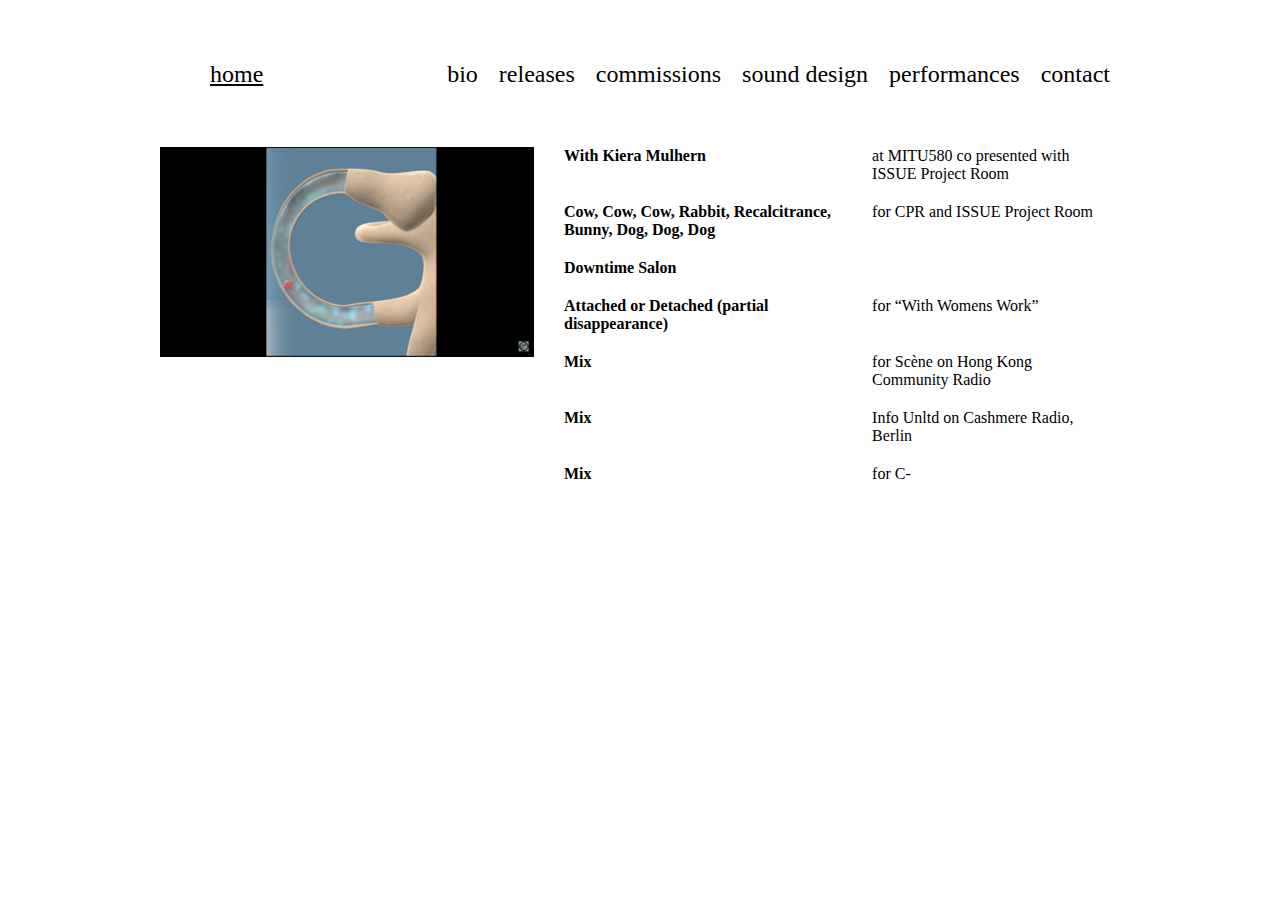
<file: commissions.html>
<!DOCTYPE html>
<html>

<head>
	<meta charset="utf-8">
	<title>sydney spann - commissions</title>
	<link rel="stylesheet" href="style.css">
	<meta name="viewport" content="width=device-width" initial-scale="1">
	<link rel="preconnect" href="https://fonts.gstatic.com">
	<link href="https://fonts.googleapis.com/css2?family=Work+Sans&display=swap" rel="stylesheet"> 
<style>
@import url('https://fonts.googleapis.com/css2?family=Chivo+Mono:wght@200&display=swap');
</style> 
</head>
<body>
	<ul >
		<div class='nav'><a class='title' href='index.html'>home</a></div>
		<div class='menu'>		
			<li><a href='info.html'>bio</a></li>
			<li><a href='releases.html'>releases</a></li>
			<li><a href='commissions.html'>commissions</a></li>
			<li><a href='soundDesign.html'>sound design</a></li>
			<li><a href='performances.html'>performances</a></li>
			<li><a href='contact.html'>contact</a></li>
		</div>
	</ul>
		<table class='commstable'>
		<tr>
			<td><a class='link' href='https://issueprojectroom.org/video/sydney-spann-kiera-mulhern'><b>With Kiera Mulhern</b></a></td>
			<td>at MITU580 co presented with ISSUE Project Room</td>
		</tr>
<!-- 	</table>
	<table> -->
		<tr>
			<td><a class='link' href='https://issueprojectroom.org/event/sydney-spann-cow-cow-cow-rabbit-recalcitrance-bunny-dog-dog-dog'><b>Cow, Cow, Cow, Rabbit, Recalcitrance, Bunny, Dog, Dog, Dog</b></a></td>
			<td>for CPR and ISSUE Project Room</td>
		</tr>
<!-- 	</table>
		<table> -->
		<tr>
			<td><a class='link' href='https://musicinstallations.com/en/projekte/nile-koetting'><b>Downtime Salon</b></a></td>
			<!-- <td>for CPR and ISSUE Project Room</td> -->
		</tr>
<!-- 	</table>
	<table> -->
		<tr>
			<td><a class='link' href='https://issueprojectroom.org/video/womens-work-sydney-spann-attached-or-detached-partial-disappearance'><b>Attached or Detached (partial disappearance)</b></a></td>
			<td>for “With Womens Work”</td>
		</tr>
<!-- 	</table>
	<table> -->
		<tr>
			<td><a class='link' href='https://hkcr.live/shows/sc-ne-iv-w-sydney-spann-07-06-2022'><b>Mix</b></a></td>
			<td>for Scène on Hong Kong Community Radio</td>
		</tr>
<!-- 	</table>
	<table> -->
		<tr>
			<td><a class='link' href='https://cashmereradio.com/episode/info-unltd-infomix-sydney-spann-temper-emerging-from-that-yawning-fissure/'><b>Mix</b></a></td>
			<td>Info Unltd on Cashmere Radio, Berlin</td>
		</tr>
<!-- 	</table>
	<table> -->
		<tr>
			<td><a class='link' href='https://soundcloud.com/cminuss/sunatirene-heart-scarce-dares'><b>Mix</b></a></td>
			<td>for C-</td>
		</tr>
	</table>
	<div class='commsimg'><img src="images/commissionspage.png" alt="uterus drawing" width="100%"></div>
	
</body>

</html>
</file>
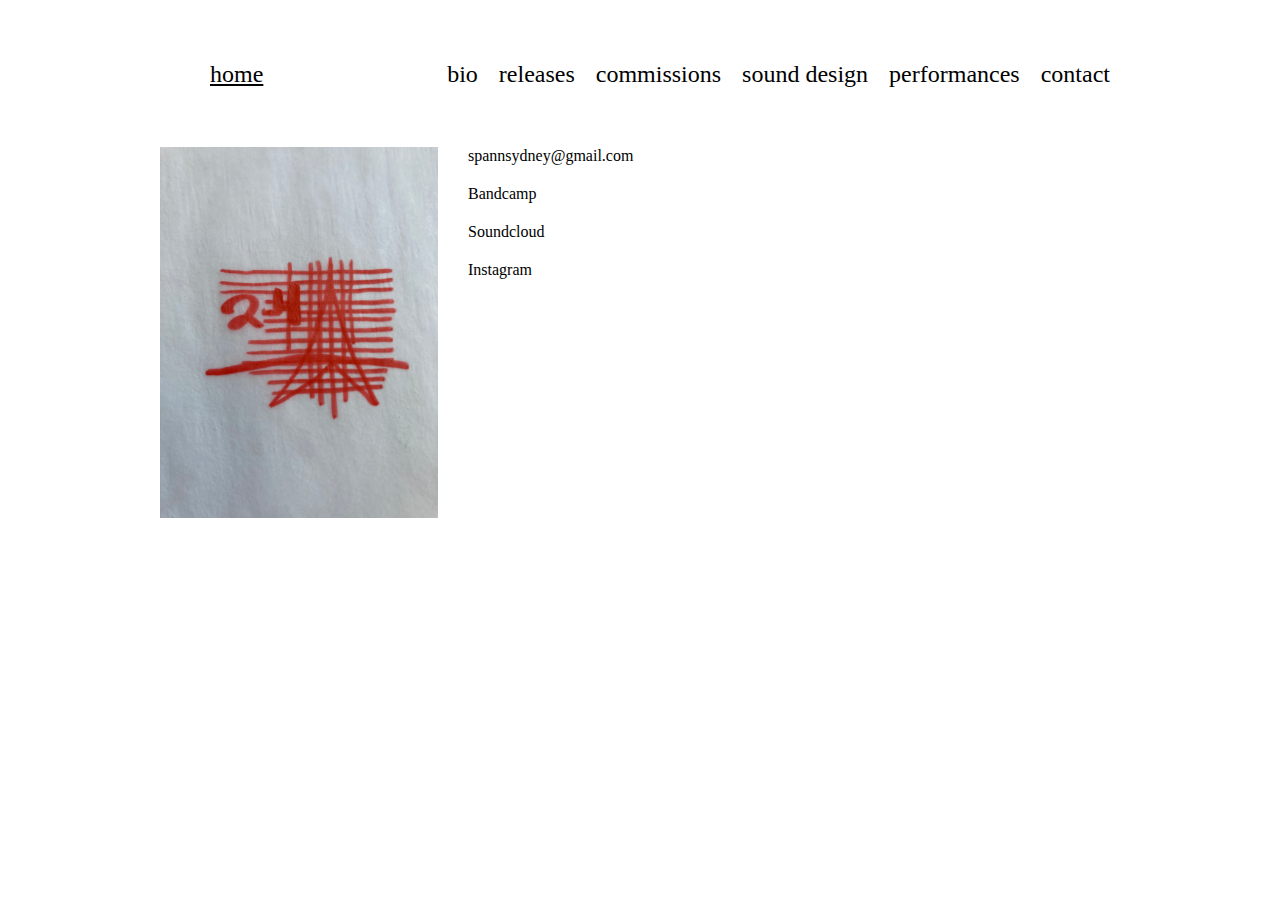
<file: contact.html>
<!DOCTYPE html>
<html>

<head>
	<meta charset="utf-8">
	<title>sydney spann - contact</title>
	<link rel="stylesheet" href="style.css">
	<meta name="viewport" content="width=device-width" initial-scale="1">
	<link rel="preconnect" href="https://fonts.gstatic.com">
	<link href="https://fonts.googleapis.com/css2?family=Work+Sans&display=swap" rel="stylesheet"> 
<style>
@import url('https://fonts.googleapis.com/css2?family=Chivo+Mono:wght@200&display=swap');
</style> 
</head>
<body>
	<ul >
		<div class='nav'><a class='title' href='index.html'>home</a></div>
		<div class='menu'>		
			<li><a href='info.html'>bio</a></li>
			<li><a href='releases.html'>releases</a></li>
			<li><a href='commissions.html'>commissions</a></li>
			<li><a href='soundDesign.html'>sound design</a></li>
			<li><a href='performances.html'>performances</a></li>
			<li><a href='contact.html'>contact</a></li>
		</div>
	</ul>
	<table class='contacttable'>
		<tr>
			<td><a href='mailto:spannsydney@gmail.com'>spannsydney@gmail.com</a></td>
		</tr>
<!-- 	</table>
	<table> -->
		<tr>
			<td><a href='https://sydneyspann.bandcamp.com/'>Bandcamp</a></td>
		</tr>
<!-- 	</table>
	<table> -->
		<tr>
			<td><a href='https://soundcloud.com/sydneyspann'>Soundcloud</a></td>
		</tr>
<!-- 	</table>
	<table> -->
		<tr>
			<td><a href='https://www.instagram.com/ssspann/'>Instagram</a></td>
		</tr>
	</table>
	<div class='contactimg'><img src="images/contactpage.jpeg" alt="drawing" width="100%"></div>
	
</body>

</html>
</file>
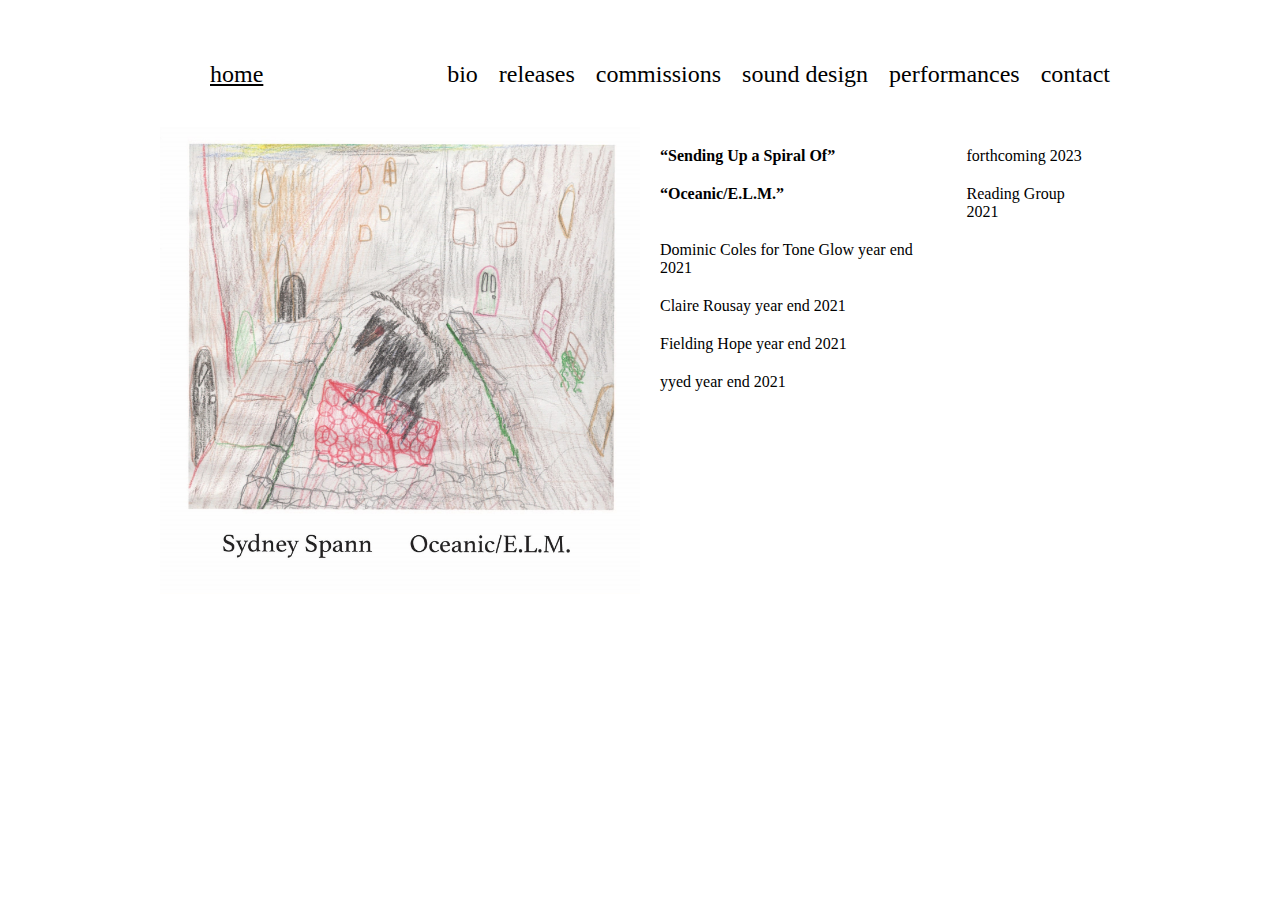
<file: releases.html>
<!DOCTYPE html>
<html>

<head>
	<meta charset="utf-8">
	<title>sydney spann - releases</title>
	<link rel="stylesheet" href="style.css">
	<meta name="viewport" content="width=device-width" initial-scale="1">
	<link rel="preconnect" href="https://fonts.gstatic.com">
	<link href="https://fonts.googleapis.com/css2?family=Work+Sans&display=swap" rel="stylesheet"> 
<style>
@import url('https://fonts.googleapis.com/css2?family=Chivo+Mono:wght@200&display=swap');
</style> 
</head>
<body>
	<ul >
		<div class='nav'><a class='title' href='index.html'>home</a></div>		
		<div class='menu'>		
			<li><a href='info.html'>bio</a></li>
			<li><a href='releases.html'>releases</a></li>
			<li><a href='commissions.html'>commissions</a></li>
			<li><a href='soundDesign.html'>sound design</a></li>
			<li><a href='performances.html'>performances</a></li>
			<li><a href='contact.html'>contact</a></li>
		</div>
	</ul>
	<table class="releasestable">
		<tr>
			<td><b>“Sending Up a Spiral Of”</b></td>
			<td>forthcoming 2023</td>
		</tr>
<!-- 	</table>
	<table> -->
		<tr>
			<td><a class ='link' href="https://readinggroupcompany.bandcamp.com/album/oceanic-e-l-m"><b>“Oceanic/E.L.M.”</b></a></td>
			<td>Reading Group 2021</td>
		</tr>
		<tr>
			<td ><a href="https://toneglow.substack.com/p/our-favorite-albums-2021-individual?s=r">Dominic Coles for Tone Glow year end 2021</a></td>
		</tr>
		<tr>
			<td ><a  href="https://boomkat.com/charts/boomkat-end-of-year-charts-2021/1629">Claire Rousay year end 2021</a></td>
		</tr>
		<tr>
			<td ><a href="https://boomkat.com/charts/boomkat-end-of-year-charts-2021/1667">Fielding Hope year end 2021</a></td>
		</tr>
		<tr>
			<td ><a  href="https://boomkat.com/charts/boomkat-end-of-year-charts-2021/1644">yyed year end 2021</a></td>
		</tr>
	</table>
<!-- 	<table>
		<tr>
			<th ><a class ='link' href="https://sunatirene0.bandcamp.com/album/queen-sound">“Queen Sound”</a></th>
			<td>She Rocks! 2019</td>
		</tr>
		<tr>
			<td ><a href="https://boomkat.com/charts/boomkat-end-of-year-charts-2020/1374">Claire Rousay year end 2020</a></td>
		</tr>
	</table> -->
	<div class='releasesimg'><img src="images/rg20withtext.jpg" alt="airplane wing" width="100%"></div>
		
</body>

</html>
</file>
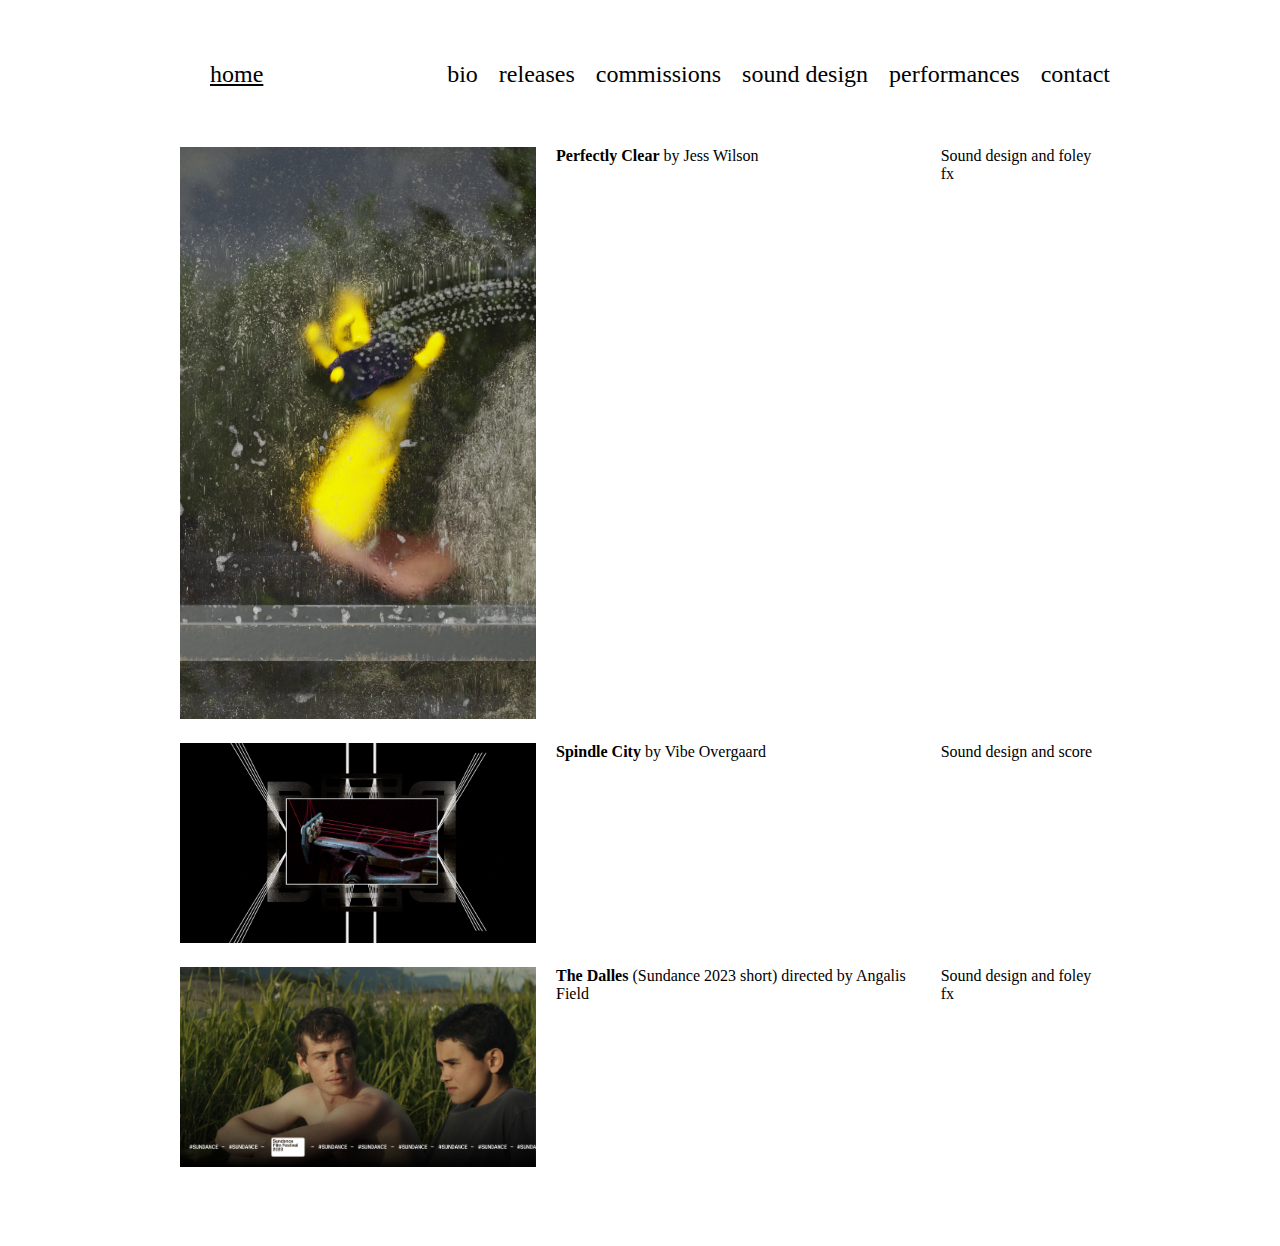
<file: soundDesign.html>
<!DOCTYPE html>
<html>

<head>
	<meta charset="utf-8">
	<title>sydney spann - sound design</title>
	<link rel="stylesheet" href="style.css">
	<meta name="viewport" content="width=device-width" initial-scale="1">
	<link rel="preconnect" href="https://fonts.gstatic.com">
	<link href="https://fonts.googleapis.com/css2?family=Work+Sans&display=swap" rel="stylesheet">
<style>
@import url('https://fonts.googleapis.com/css2?family=Chivo+Mono:wght@200&display=swap');
</style>   
</head>
<body>
	<ul >
		<div class='nav'><a class='title' href='index.html'>home</a></div>
		<div class='menu'>		
			<li><a href='info.html'>bio</a></li>
			<li><a href='releases.html'>releases</a></li>
			<li><a href='commissions.html'>commissions</a></li>
			<li><a href='soundDesign.html'>sound design</a></li>
			<li><a href='performances.html'>performances</a></li>
			<li><a href='contact.html'>contact</a></li>
		</div>
	</ul>
	<table class='soundtable'>
		<tr>
			<td width="40%"><img src="images/perfectly-clear.png" alt="still of hand washing window from perfectly clear" width="100%"></td>
			<td><b>Perfectly Clear</b> by Jess Wilson</td>
			<td >Sound design and foley fx</td>
		</tr>
		<tr>
			<td><img src="images/spindle-city-still.png" alt="still of spindle city black geometric design" width="100%"></td>
			<td ><b>Spindle City</b> by Vibe Overgaard</td>
			<td >Sound design and score</td>
		</tr>
		<tr>
			<td><img src="images/the-dalles-horizontal.jpeg" alt="the dalles still two boys sitting in a field" width="100%"></td>
			<td><b>The Dalles</b> (Sundance 2023 short) directed by Angalis Field</td>
			<td>Sound design and foley fx</td>

		</tr>
	</table>

	
</body>

</html>
</file>
<file: style.css>
* {
	box-sizing: border-box;
}

html {
	/*background-color: #fcffa8;*/
	background-color: white;
/*	background-image: url("images/drawingedit2.jpg");
  	background-repeat: no-repeat;
  	background-attachment: fixed;
  	background-position: 0% 80%;
  	background-size: 110%;*/
}

body { 
/*	font-family:'Bitter', serif;*/
	color: black;
	margin-top: 4%;
	margin-bottom: 4%;
	margin-left: 12.5%;
	margin-right: 12.5%;
}

@media only screen and (max-width: 600px) {
  body {
    font-size: 60%;
    margin-top: 5%;
    margin-left: 10%;
    margin-right: 10%;
  }
  ul {
	display: flex; 
	left: 0;  
  }
  .nav{
/*  	float: left;*/
  }
  .menu{
/*  	right: 0;*/
  }
  table{
  	padding: 5px;
  }
  td {
  	padding: 5px;
  }
}

li {
	list-style: none;
/*	position: relative;*/
	padding-left: 15px;
/*	margin-top: 3%;*/
/*	border: 2px solid black;*/
	display: inline-block;
}

a {
	text-decoration: none;
	color: black;
}
a:hover {
	text-decoration: underline;
}
table {
	border-collapse: collapse;
	font-size: 100%;
	padding: 10px;
/*	margin: 40px;*/
}

td {
/*  	border: 2px solid black;*/
  	padding: 10px;
  	background-color: white;
  	text-align: left;
  	vertical-align: top;
}

th {
	background: white;
	color: black;
	padding: 10px;
/*	border: 2px solid black;*/
}

.nav {
	display: inline-block;
	float: left;
	font-size: 150%;
	padding: 10px;
/*	margin-top: 3%;*/
/*	margin-left: 12.5%;*/
/*	padding-top: 1.3%;*/
}
.menu {
	display: inline-block;
	float: right;
	font-size: 150%;
	padding: 10px;
/*	padding-bottom: 2.25%;*/
/*	margin-right: 12.5%;*/
}
.title {
	text-decoration: underline;
/*	position: relative;*/
/*	padding: 10px;*/

}
.link {
	color: black;
	text-decoration: none;
}
.homeimg {
	width: 100%;
/*	margin-top: 1%;*/
/*	margin-left: 12.5%;*/
/*	border: 2px solid black;*/
}

.infotable {
	display: inline-block;
	float: right;
	margin-top: 3%;
/*	margin-left: 12.5%;*/
	width: 100%;
}
.releasestable {
	display: inline-block;
	float: right;
	margin-top: 3%;
/*	margin-left: 12.5%;*/
	width: 50%;
}
.releasesimg{
	display: inline-block;
	float: left;
	margin-top: 3%;
/*	margin-right: 12.5%;*/
	width: 50%;
}

.commstable {
	display: inline-block;
	float: right;
	margin-top: 3%;
/*	margin-left: 12%;*/
	width: 60%;
}

.commsimg{
	display: inline-block;
	float: left;
	margin-top: 3%;
	padding-top: 20px;
	padding-right: 10px;
/*	margin-right: 12.5%;*/
	width: 40%;
}
.perftable{
	display: inline-block;
	float: right;
	margin-top: 3%;
/*	margin-left: 12%;*/
	width: 50%;
}
.perfimg{
	display: inline-block;
	float: left;
	margin-top: 3%;
	padding-top: 20px;
	padding-right: 10px;
/*	margin-right: 12.5%;*/
	width: 50%;
}
.contacttable{
	display: inline-block;
	float: right;
	margin-top: 3%;
	width: 70%;
/*	margin-left: 12%;*/
}
.contactimg{
	display: inline-block;
	float: left;
	margin-top: 3%;
/*	margin-right: 12.5%;*/
	width: 30%;
	padding-top: 20px;
	padding-right: 10px;
}
.soundtable{
	display: inline-block;
	margin-top: 3%;
	width: 100%;
/*	margin-left: 12%;*/
}
</file>
